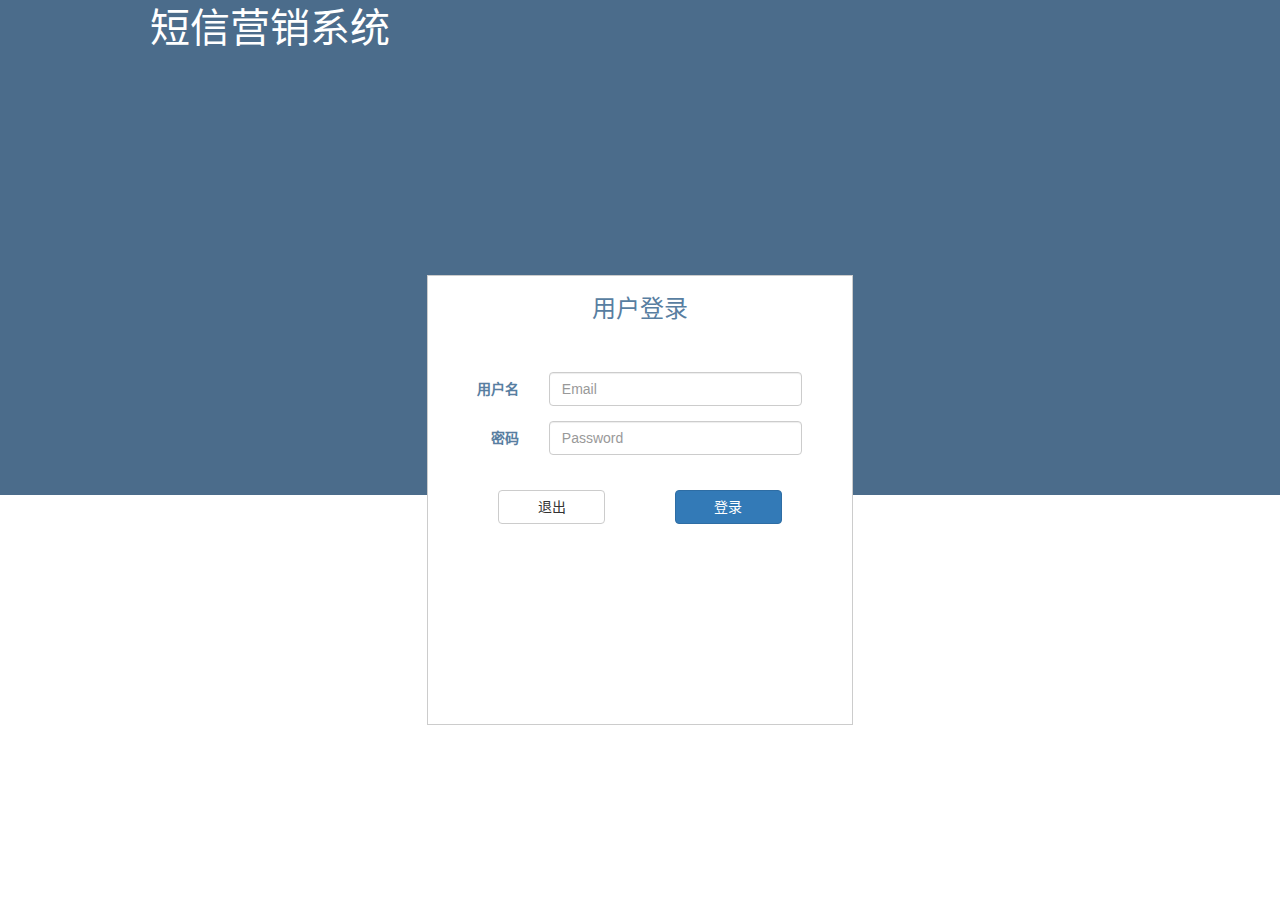
<file: html/index.html>
<!DOCTYPE html>
<html lang="zh-CN">
  <head>
    <meta charset="utf-8">
    <meta name="viewport" content="width=device-width, initial-scale=1">

    <title>  </title>

    <!-- Bootstrap -->
    <link href="../css/style.css" rel="stylesheet">
    <link href="../bootstrap-3.3.7-dist/css/bootstrap.min.css" rel="stylesheet">
    
  </head>

  <body>
    <div class="container-fluid">
   
      <div class="row">   <div class="background "><span class="title">短信营销系统 </span></div>
         <div class="col-lg-4 col-md-6 col-sm-8 col-xs-10 col-lg-offset-4 col-md-offset-3 col-sm-offset-2 col-xs-offset-1 log">
              <h3 class="my_title">用户登录</h3>
              <form class="form-horizontal index_form">
                  <div class="form-group">
                    <label for="inputEmail3" class=" col-lg-3 col-md-3 col-sm-2 control-label">用户名</label>
                    <div class="col-lg-8 col-md-8 col-sm-9 ">
                      <input type="email" class="form-control" id="inputEmail3" placeholder="Email">
                    </div>
                  </div>
                  <div class="form-group">
                    <label for="inputPassword3" class="col-lg-3 col-md-3 col-sm-2 control-label">密码</label>
                    <div class="col-lg-8 col-md-8 col-sm-9 ">
                      <input type="password" class="form-control" id="inputPassword3" placeholder="Password">
                    </div>
                  </div>
                 
                  <div class="form-group">
                      <button type="submit" class="btn btn-default my_btn col-lg-offset-2 col-md-offset-2 col-sm-offset-2 col-xs-offset-3 col-lg-3 col-md-3 col-sm-2 col-xs-2">退出</button>
                      <button type="submit" class="btn btn-primary my_btn col-lg-offset-2 col-md-offset-2 col-sm-offset-2 col-xs-offset-2 col-lg-3 col-md-3 col-sm-2 col-xs-2">登录</button>
                  </div>
                </form>
         </div>
      </div>
    </div>
  </body>
  </html>
</file>
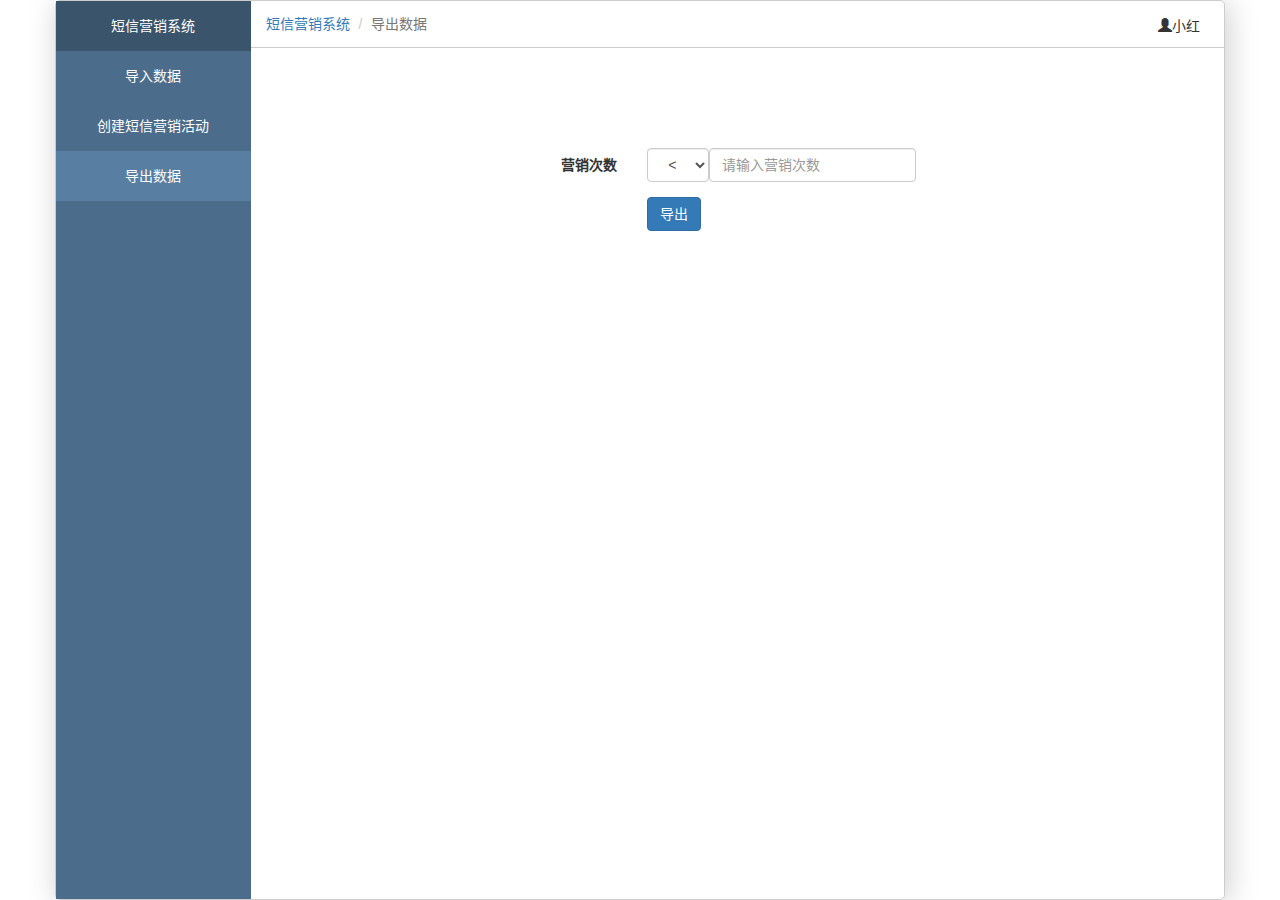
<file: html/export.html>
<!DOCTYPE html>
<html lang="zh-CN">
  <head>
    <meta charset="utf-8">
    <meta name="viewport" content="width=device-width, initial-scale=1">

    <title>  </title>

    <!-- Bootstrap -->
    <link href="../css/style.css" rel="stylesheet">
    <link href="../bootstrap-3.3.7-dist/css/bootstrap.min.css" rel="stylesheet">
    <link href="../kartik-v-bootstrap-fileinput-9d72340/css/fileinput.min.css" rel="stylesheet">

    <script src="https://cdn.jsdelivr.net/npm/jquery@1.12.4/dist/jquery.min.js"></script>
    
    <script src="https://cdn.jsdelivr.net/npm/bootstrap@3.3.7/dist/js/bootstrap.min.js"></script>
    <script src="../kartik-v-bootstrap-fileinput-9d72340/js/fileinput.min.js"></script>
    <script src="../kartik-v-bootstrap-fileinput-9d72340/js/locales/zh.js"></script>

<script type="text/javascript">
var urlstr=location.href;
var urlstatus=false;
$(document).ready(function(){
  $(".nav_ul a").each(function(){
    if((urlstr+"/").indexOf($(this).attr('href'))>-1&&$(this).attr('href')!=''){
     $(this).addClass('cur');
      urlstatus=true;
    }
    else{
      $(this).removeClass('cur');
    }
  });
});
    if(!urlstatus){
      $(".nav_ul a").eq(0).addClass('cur');
    }
</script>

  </head>

  <body>
    <div class="container">
      <div class="row">
       <!-- 左侧导航 -->   
        <div class="col-lg-2 col-md-2 col-sm-3 col-xs-3 left_nav">
            <ul class="list-group nav_ul" id="q">
                <li> <h5>短信营销系统</h5></li>
                <li class=""><a href="import.html">导入数据</a></li>
                <li class="" ><a href="set.html">创建短信营销活动</a></li>
                <li class=""><a href="export.html">导出数据</a></li>
            </ul>
        </div>
        <!-- 左侧导航结束 -->
        
        <div class="col-lg-10 col-md-10 col-sm-9 col-xs-9 ">
            <div class="row nav_path">    
                <ol class="breadcrumb my_breadcrumb col-lg-11 col-md-10 col-sm-10 col-xs-9">
                        <li><a href="#">短信营销系统</a></li>
                        <li class="active">导出数据</li>
                </ol>
                <div class="col-lg-1 col-md-2 col-sm-2 col-xs-3 user ">
                    <span class="glyphicon glyphicon-user " aria-hidden="true"></span><span>小红</span>
                </div>
            </div>
           
            <div class="row export col-md-10 col-sm-12  col-sm-offset-3  ">            
                
                <form class="form-horizontal">
                    <div class="form-group">
                      <label for="inputEmail3" class="col-sm-2 control-label">营销次数</label>
                        <div class="col-sm-10">
                          <select class="form-control col-xs-2">
                              <option>&nbsp;<&nbsp;</option>
                              <option>&nbsp;>&nbsp;</option>
                                                                  
                            </select>
                          <input type="text" class="form-control" id="inputEmail3" placeholder="请输入营销次数">
                        </div>
                    </div>
                   
                    
                    <div class="form-group">
                      <div class="col-sm-offset-2 col-sm-10 col-md-4 col">
                        <button type="submit" class="btn btn-primary ">导出</button>
                      </div>
                    </div>
                  </form>
                  






              
              
              
              
              
              
              <!-- <form class="form-inline row">
                    <div class="form-group  col-xs-offset-2 col-xs-12 col-sm-8 col-md-6 row">
                      <label for="exampleInputName2" class=" col-xs-4 col-sm-3 " >营销次数</label>
                      <select class="form-control col-xs-1 ">
                          <option>&nbsp;&nbsp;<&nbsp;&nbsp;</option>
                          <option>&nbsp;&nbsp;>&nbsp;&nbsp;</option>
                        </select>
                        <div class="col-xs-12">
                      <input type="text" class="form-control col-xs-12" id="exampleInputName2" placeholder="请输入次数">
                    </div>
                    </div>
                   
                    <button type="submit" class="btn btn-primary col-xs-4 col-xs-offset-4 col-md-2" >导出</button>
                  </form> -->


                 

            </div>
      </div>
    </div>

 
  </body>
  </html>
</file>
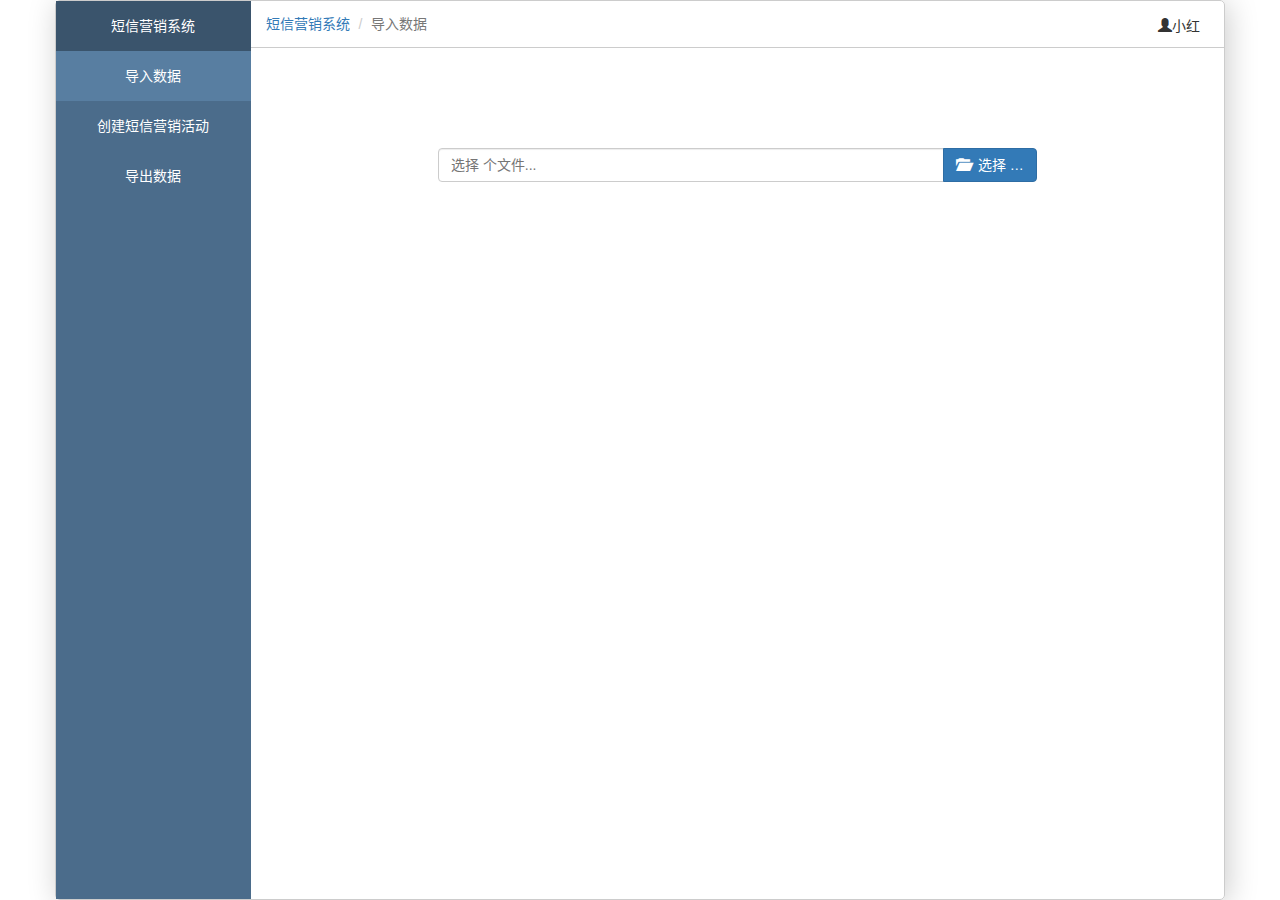
<file: html/import.html>
<!DOCTYPE html>
<html lang="zh-CN">
  <head>
    <meta charset="utf-8">
    <meta name="viewport" content="width=device-width, initial-scale=1">

    <title>  </title>

    <!-- Bootstrap -->
    <link href="../css/style.css" rel="stylesheet">
    <link href="../bootstrap-3.3.7-dist/css/bootstrap.min.css" rel="stylesheet">
    <link href="../kartik-v-bootstrap-fileinput-9d72340/css/fileinput.min.css" rel="stylesheet">
    <script src="https://cdn.jsdelivr.net/npm/jquery@1.12.4/dist/jquery.min.js"></script>
    <script src="https://cdn.jsdelivr.net/npm/bootstrap@3.3.7/dist/js/bootstrap.min.js"></script>
    <script src="../kartik-v-bootstrap-fileinput-9d72340/js/fileinput.min.js"></script>
    <script src="../kartik-v-bootstrap-fileinput-9d72340/js/locales/zh.js"></script>
  </head>

  <body>
    <div class="container">
      <div class="row">
        <div class="col-lg-2 col-md-2 col-sm-3 col-xs-3 left_nav">
            <ul class="list-group nav_ul">
                <li> <h5>短信营销系统</h5></li>
                <li class=""><a href="import.html">导入数据</a></li>
                <li class=""><a href="set.html">创建短信营销活动</a></li>
                <li class=""><a href="export.html">导出数据</a></li>
            </ul>
        </div>
        <div class="col-lg-10 col-md-10 col-sm-9 col-xs-9 ">
            <div class="row nav_path">    
                <ol class="breadcrumb my_breadcrumb col-lg-11 col-md-10 col-sm-10 col-xs-9">
                        <li><a href="#">短信营销系统</a></li>
                        <li class="active">导入数据</li>
                </ol>
                <div class="col-lg-1 col-md-2 col-sm-2 col-xs-3 user ">
                    <span class="glyphicon glyphicon-user " aria-hidden="true"></span><span>小红</span>
                </div>
            </div>
            <div class="import col-lg-8 col-md-8 col-sm-10 col-xs-10 col-lg-offset-2 col-md-offset-2 col-sm-offset-1 col-xs-offset-1">
                    <input id="file" type="file" class="file"  multiple />
                   
            </div>
      </div>
    </div>

    
    <script type="text/javascript">
    $("#file").fileinput({
        language: 'zh',
        textEncoding:'UTF-8',    
        uploadUrl: '../uploads', // 地址
        allowedFileExtensions : ['doc','docx','xls','txt',['jpg']],
        overwriteInitial: false,
        maxFileSize: 0,
        autoOrientImage:false,
        showRemove : true, //显示移除按钮
        showUpload: true, //是否显示上传按钮
        maxFilesNum : 5,//上传最大的文件数量
        showPreview :false,
        slugCallback: function(filename) {
            return filename.replace('(', '_').replace(']', '_');
        },
        enctype: 'multipart/form-data',
	            validateInitialCount:true,
	            previewFileIcon: "<i class='glyphicon glyphicon-king'></i>",
	            msgFilesTooMany: "选择上传的文件数量({n}) 超过允许的最大数值{m}！",
 
	        }).on('filepreupload', function(event, data, previewId, index) {     //上传中
	            var form = data.form, files = data.files, extra = data.extra,
	            response = data.response, reader = data.reader;
	            console.log('文件正在上传');
	        }).on("fileuploaded", function (event, data, previewId, index) {    //一个文件上传成功
	            console.log('文件上传成功！'+data.id);
 
	        }).on('fileerror', function(event, data, msg) {  //一个文件上传失败
	            console.log('文件上传失败！'+data.id);


    });
    </script>
  
  <script type="text/javascript">
    var urlstr=location.href;
    var urlstatus=false;
    $(document).ready(function(){
      $(".nav_ul a").each(function(){
        if((urlstr+"/").indexOf($(this).attr('href'))>-1&&$(this).attr('href')!=''){
         $(this).addClass('cur');
          urlstatus=true;
        }
        else{
          $(this).removeClass('cur');
        }
      });
    });
        if(!urlstatus){
          $(".nav_ul a").eq(0).addClass('cur');
        }
    </script>
    <!-- 加载 Bootstrap 的所有 JavaScript 插件。你也可以根据需要只加载单个插件。 -->
 
  </body>
  </html>
</file>
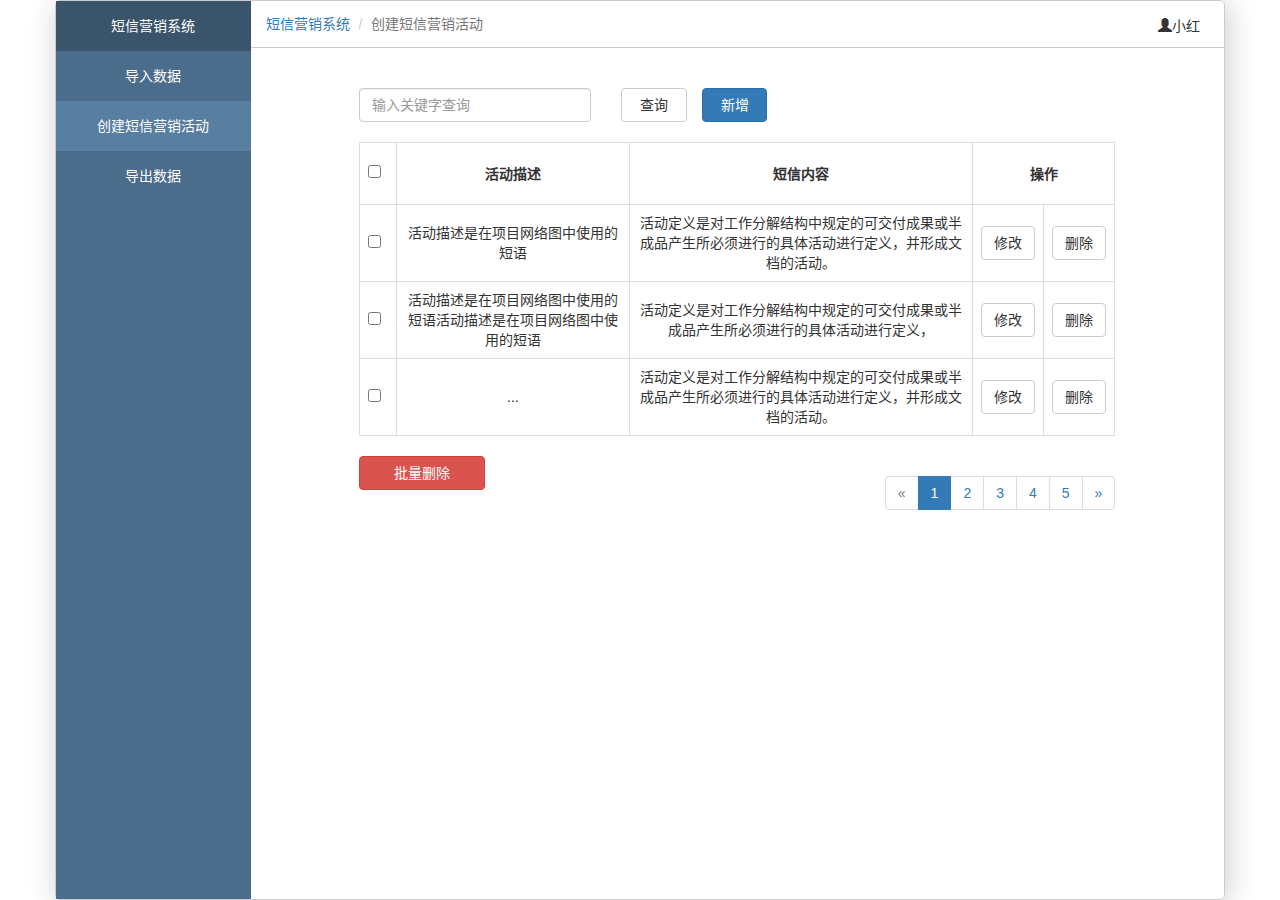
<file: html/set.html>
<!DOCTYPE html>
<html lang="zh-CN">
  <head>
    <meta charset="utf-8">
    <meta name="viewport" content="width=device-width, initial-scale=1">

    <title>  </title>

    <!-- Bootstrap -->
    <link href="../css/style.css" rel="stylesheet">
    <link href="../bootstrap-3.3.7-dist/css/bootstrap.min.css" rel="stylesheet">
    <link href="../kartik-v-bootstrap-fileinput-9d72340/css/fileinput.min.css" rel="stylesheet">
    <script src="https://cdn.jsdelivr.net/npm/jquery@1.12.4/dist/jquery.min.js"></script>
    <script src="https://cdn.jsdelivr.net/npm/bootstrap@3.3.7/dist/js/bootstrap.min.js"></script>
    <script src="../kartik-v-bootstrap-fileinput-9d72340/js/fileinput.min.js"></script>
    <script src="../kartik-v-bootstrap-fileinput-9d72340/js/locales/zh.js"></script>

    <script type="text/javascript">
        var urlstr=location.href;
        var urlstatus=false;
        $(document).ready(function(){
          $(".nav_ul a").each(function(){
            if((urlstr+"/").indexOf($(this).attr('href'))>-1&&$(this).attr('href')!=''){
             $(this).addClass('cur');
              urlstatus=true;
            }
            else{
              $(this).removeClass('cur');
            }
          });
        });
            if(!urlstatus){
              $(".nav_ul a").eq(0).addClass('cur');
            }

$(function(){
    $("#all_Checkbox").click(function(){
        
        if($("#all_Checkbox").prop("checked")==true){
            $("input[type='checkbox']").prop("checked",true);
        }else{
            $("input[type='checkbox']").prop("checked",false);
        }
        });

    });
                

            
     </script>

  </head>

  <body>
    <div class="container">
      <div class="row">
       <!-- 左侧导航 -->   
        <div class="col-lg-2 col-md-2 col-sm-3 col-xs-3 left_nav">
            <ul class="list-group nav_ul">
                <li> <h5>短信营销系统</h5></li>
                <li class=""><a href="import.html">导入数据</a></li>
                <li class="" ><a href="set.html">创建短信营销活动</a></li>
                <li class=""><a href="export.html">导出数据</a></li>
            </ul>
        </div>
        <!-- 左侧导航结束 -->
        
        <div class="col-lg-10 col-md-10 col-sm-9 col-xs-9 ">
            <div class="row nav_path">    
                <ol class="breadcrumb my_breadcrumb col-lg-11 col-md-10 col-sm-10 col-xs-9">
                        <li><a href="#">短信营销系统</a></li>
                        <li class="active">创建短信营销活动</li>
                </ol>
                <div class="col-lg-1 col-md-2 col-sm-2 col-xs-3 user ">
                    <span class="glyphicon glyphicon-user " aria-hidden="true"></span><span>小红</span>
                </div>
            </div>

            <div class="row set  col-md-10 col-sm-12  col-md-offset-1  ">
                    <!-- <form class="form-horizontal">
                            <div class="form-group">
                              <label for="inputEmail3" class="col-sm-2 control-label">活动描述</label>
                              <div class="col-sm-10">
                                <input type="email" class="form-control" id="inputEmail3" placeholder="简单描述该活动">
                              </div>
                            </div>
                            <div class="form-group">
                                    <label for="inputEmail3" class="col-sm-2 control-label">短信内容</label>
                                    <div class="col-sm-10">
                                        <textarea class="form-control" placeholder="请填写短信具体内容……" rows="5"></textarea>
                                    </div>
                                  </div>
                        
                            <div class="form-group">
                              <div class="col-sm-offset-9 col-sm-10 ">
                                <button type="submit" class="btn btn-primary col-sm-3 col-xs-12">新增</button>
                              </div>
                            </div>
                  </form> -->
                  <form class="form-inline row set_input">
                        <div class="form-group col-sm-4">
                            <input type="text" class="form-control col-sm-8"  placeholder="输入关键字查询"/>
                        </div>
                        <button type="button" class="btn btn-default col-sm-1 col-xs-5 add_button">查询</button>
                        <button type="button" class="btn btn-primary col-sm-1 col-xs-5 add_button" data-toggle="modal" data-target="#myModal">新增</button>
                 </form>
<!-- modal -->
                 <div class="modal fade" tabindex="-1" role="dialog" id="myModal">
                        <div class="modal-dialog" role="document">
                          <div class="modal-content">
                            <div class="modal-header">
                              <button type="button" class="close" data-dismiss="modal" aria-label="Close"><span aria-hidden="true">&times;</span></button>
                              <h4 class="modal-title">新增短信营销活动</h4>
                            </div>
                            <div class="modal-body">
                                    <form class="form-horizontal">
                                            <div class="form-group">
                                              <label for="inputEmail3" class="col-sm-2 control-label">活动描述</label>
                                              <div class="col-sm-10">
                                                <input type="email" class="form-control" id="inputEmail3" placeholder="简单描述该活动">
                                              </div>
                                            </div>
                                            <div class="form-group">
                                                    <label for="inputEmail3" class="col-sm-2 control-label">短信内容</label>
                                                    <div class="col-sm-10">
                                                        <textarea class="form-control" placeholder="请填写短信具体内容……" rows="5"></textarea>
                                                    </div>
                                                  </div>

                                  </form>
                            </div>
                            <div class="modal-footer">
                              <button type="button" class="btn btn-default" data-dismiss="modal">取消</button>
                              <button type="button" class="btn btn-primary">新增</button>
                            </div>
                          </div><!-- /.modal-content -->
                        </div><!-- /.modal-dialog -->
                      </div><!-- /.modal -->

                  <div class="table-responsive">
                        <table class="table my_table table-bordered table-hover">
                                <tr>
                                        <th >
                                                <div class="checkbox">
                                                        <label>
                                                          <input type="checkbox" id="all_Checkbox" value="option1" / >
                                                        </label>
                                                      </div>
                                        </th>
                                        <th >活动描述</th>
                                        <th >短信内容</th>
                                        <th colspan="2">操作</th>
                                       
                                </tr>
                                <tr>
                                        <td >
                                            <div class="checkbox">
                                                <label>
                                                  <input type="checkbox"  value="option1" >
                                                </label>
                                              </div>
                                        </td>
                                        <td >活动描述是在项目网络图中使用的短语</td>
                                        <td >活动定义是对工作分解结构中规定的可交付成果或半成品产生所必须进行的具体活动进行定义，并形成文档的活动。</td>
                                        <td ><button class="btn btn-default" data-toggle="modal" data-target="#myModal">修改</button></td>
                                        <td><button class="btn btn-default">删除</button></td>
                                       
                                </tr>
                                <tr>
                                          <td >
                                            <div class="checkbox">
                                                <label>
                                                  <input type="checkbox"  value="option1" >
                                                </label>
                                              </div>
                                        </td>
                                        <td >活动描述是在项目网络图中使用的短语活动描述是在项目网络图中使用的短语</td>
                                        <td >活动定义是对工作分解结构中规定的可交付成果或半成品产生所必须进行的具体活动进行定义，</td>
                                        <td><button class="btn btn-default">修改</button></td>
                                        <td><button class="btn btn-default">删除</button></td>
                                       
                                </tr>
                                <tr>
                                          <td >
                                            <div class="checkbox">
                                                <label>
                                                  <input type="checkbox"  value="option1" >
                                                </label>
                                              </div>
                                        </td>
                                        <td >...</td>
                                        <td >活动定义是对工作分解结构中规定的可交付成果或半成品产生所必须进行的具体活动进行定义，并形成文档的活动。</td>
                                        <td><button class="btn btn-default">修改</button></td>
                                        <td><button class="btn btn-default">删除</button></td>
                                       
                                </tr>
                        </table>
                 </div>
         <button type="button" class="btn btn-danger col-sm-2 col-xs-4 ">批量删除</button>
                   
        <nav aria-label="Page navigation " class="pull-right">
            <ul class="pagination">
            <li class="disabled">
                    <span>
                    <span aria-hidden="true">&laquo;</span>
                    </span>
                </li>
                <li class="active">
                    <span>1 <span class="sr-only">(current)</span></span>
                </li>
            <li><a href="#">2</a></li>
            <li><a href="#">3</a></li>
            <li><a href="#">4</a></li>
            <li><a href="#">5</a></li>
            <li>
                <a href="#" aria-label="Next">
                <span aria-hidden="true">&raquo;</span>
                </a>
            </li>
            </ul>
         </nav>
            </div>
      </div>
    </div>
 
  </body>
  </html>
</file>
<file: css/style.css>
html,body,.container,.container-fluid,.row{
    margin:0;
    padding:0;
    height:100%;
}
.container{
	border:1px solid #ccc;
	border-radius:5px;
	box-shadow:3px 3px 30px #ccc;
}
.left_nav{
background:#4b6c8b;
height:100%;
}
.left_nav h5{
	color:#fff;
	display:block;
	line-height:50px;
	margin-top:0;
	background:#3a546c;
}
.nav_ul {
	margin:0 -15px;
}
.nav_ul li{
	display:block;
	width:100%;
	height:50px;
	text-align:center;
	line-height:50px;
}
.nav_ul a{
	color:#fff;
	display:block;
	width:100%;
	height:50px;
}
.nav_ul a:hover{
	color:#fff;
	background:#587ea1;
	text-decoration: none;
}
.nav_path{
	border-bottom:1px solid #ccc;
}
.my_breadcrumb{
	background:#fff !important;
	margin-bottom:0 !important;
	line-height:30px;
}
.user{
	margin:15px 0 0 0 ;
}
.import{
	margin-top:100px;
}


/*index.html*/
.title{
	color:#fff;
	font-size:40px;
	margin:150px !important;
}
.my_title{
	color:#587ea1;
}
.background{
	height:55%;
	background:#4b6c8b;
	
}
.log{
	text-align:center; 
	height:50%;
	border:1px solid #ccc;	
	margin-top:-220px;
	background:#fff;
}
.index_form{
	margin:50px auto;
	color:#587ea1;
}
.my_btn{
	margin-top:20px;
}
.set{
	margin-top:40px;
}
.set_input {
	margin-bottom:20px;
}
.set_input input{
	width:100% !important;
}
.my_table,.my_table th{
	text-align:center;
	line-height: inherit;
	vertical-align:middle !important;
}
.my_table,.my_table td{
	vertical-align:middle !important;
}
.add_button{
	margin-left:15px;
}
/*export.html*/
.export {
	margin-top:100px;
}
.export input{
	width:auto !important;
}
.export select{
	width:auto !important;
}
.cur{
	background:#587ea1;
}
</file>
<file: kartik-v-bootstrap-fileinput-9d72340/css/fileinput.min.css>
/*!
 * bootstrap-fileinput v4.5.3
 * http://plugins.krajee.com/file-input
 *
 * Krajee default styling for bootstrap-fileinput.
 *
 * Author: Kartik Visweswaran
 * Copyright: 2014 - 2019, Kartik Visweswaran, Krajee.com
 *
 * Licensed under the BSD 3-Clause
 * https://github.com/kartik-v/bootstrap-fileinput/blob/master/LICENSE.md
 */.btn-file input[type=file],.file-caption-icon,.file-no-browse,.file-preview .fileinput-remove,.file-zoom-dialog .btn-navigate,.file-zoom-dialog .floating-buttons,.krajee-default .file-thumb-progress{position:absolute}.file-loading input[type=file],input[type=file].file-loading{width:0;height:0}.file-no-browse{left:50%;bottom:20%;width:1px;height:1px;font-size:0;opacity:0;border:none;background:0 0;outline:0;box-shadow:none}.file-caption-icon,.file-input-ajax-new .fileinput-remove-button,.file-input-ajax-new .fileinput-upload-button,.file-input-ajax-new .no-browse .input-group-btn,.file-input-new .close,.file-input-new .file-preview,.file-input-new .fileinput-remove-button,.file-input-new .fileinput-upload-button,.file-input-new .glyphicon-file,.file-input-new .no-browse .input-group-btn,.file-zoom-dialog .modal-header:after,.file-zoom-dialog .modal-header:before,.hide-content .kv-file-content,.kv-hidden{display:none}.btn-file,.file-caption,.file-input,.file-loading:before,.file-preview,.file-zoom-dialog .modal-dialog,.krajee-default .file-thumbnail-footer,.krajee-default.file-preview-frame{position:relative}.file-error-message pre,.file-error-message ul,.krajee-default .file-actions,.krajee-default .file-other-error{text-align:left}.file-error-message pre,.file-error-message ul{margin:0}.krajee-default .file-drag-handle,.krajee-default .file-upload-indicator{float:left;margin:5px 0 -5px;width:16px;height:16px}.krajee-default .file-thumb-progress .progress,.krajee-default .file-thumb-progress .progress-bar{height:11px;font-family:Verdana,Helvetica,sans-serif;font-size:9px}.krajee-default .file-caption-info,.krajee-default .file-size-info{display:block;white-space:nowrap;overflow:hidden;text-overflow:ellipsis;width:160px;height:15px;margin:auto}.file-zoom-content>.file-object.type-flash,.file-zoom-content>.file-object.type-image,.file-zoom-content>.file-object.type-video{max-width:100%;max-height:100%;width:auto}.file-zoom-content>.file-object.type-flash,.file-zoom-content>.file-object.type-video{height:100%}.file-zoom-content>.file-object.type-default,.file-zoom-content>.file-object.type-html,.file-zoom-content>.file-object.type-pdf,.file-zoom-content>.file-object.type-text{width:100%}.file-loading:before{content:" Loading...";display:inline-block;padding-left:20px;line-height:16px;font-size:13px;font-variant:small-caps;color:#999;background:url(../img/loading.gif) top left no-repeat}.file-object{margin:0 0 -5px;padding:0}.btn-file{overflow:hidden}.btn-file input[type=file]{top:0;left:0;min-width:100%;min-height:100%;text-align:right;opacity:0;background:none;cursor:inherit;display:block}.btn-file ::-ms-browse{font-size:10000px;width:100%;height:100%}.file-caption .file-caption-name{width:100%;margin:0;padding:0;box-shadow:none;border:none;background:0 0;outline:0}.file-caption.icon-visible .file-caption-icon{display:inline-block}.file-caption.icon-visible .file-caption-name{padding-left:15px}.file-caption-icon{left:8px}.file-error-message{color:#a94442;background-color:#f2dede;margin:5px;border:1px solid #ebccd1;border-radius:4px;padding:15px}.file-error-message pre{margin:5px 0}.file-caption-disabled{background-color:#eee;cursor:not-allowed;opacity:1}.file-preview{border-radius:5px;border:1px solid #ddd;padding:8px;width:100%;margin-bottom:5px}.file-preview .btn-xs{padding:1px 5px;font-size:12px;line-height:1.5;border-radius:3px}.file-preview .fileinput-remove{top:1px;right:1px;line-height:10px}.file-preview .clickable{cursor:pointer}.file-preview-image{font:40px Impact,Charcoal,sans-serif;color:green}.krajee-default.file-preview-frame{margin:8px;border:1px solid rgba(0,0,0,.2);box-shadow:0 0 10px 0 rgba(0,0,0,.2);padding:6px;float:left;text-align:center}.krajee-default.file-preview-frame .kv-file-content{width:213px;height:160px}.krajee-default.file-preview-frame .kv-file-content.kv-pdf-rendered{width:400px}.krajee-default.file-preview-frame[data-template=audio] .kv-file-content{width:240px;height:55px}.krajee-default.file-preview-frame .file-thumbnail-footer{height:70px}.krajee-default.file-preview-frame:not(.file-preview-error):hover{border:1px solid rgba(0,0,0,.3);box-shadow:0 0 10px 0 rgba(0,0,0,.4)}.krajee-default .file-preview-text{display:block;color:#428bca;border:1px solid #ddd;font-family:Menlo,Monaco,Consolas,"Courier New",monospace;outline:0;padding:8px;resize:none}.krajee-default .file-preview-html{border:1px solid #ddd;padding:8px;overflow:auto}.krajee-default .file-other-icon{font-size:6em}.krajee-default .file-footer-buttons{float:right}.krajee-default .file-footer-caption{display:block;text-align:center;padding-top:4px;font-size:11px;color:#777;margin-bottom:15px}.krajee-default .file-preview-error{opacity:.65;box-shadow:none}.krajee-default .file-thumb-progress{height:11px;top:37px;left:0;right:0}.krajee-default.kvsortable-ghost{background:#e1edf7;border:2px solid #a1abff}.krajee-default .file-preview-other:hover{opacity:.8}.krajee-default .file-preview-frame:not(.file-preview-error) .file-footer-caption:hover{color:#000}.kv-upload-progress .progress{height:20px;margin:10px 0;overflow:hidden}.kv-upload-progress .progress-bar{height:20px;font-family:Verdana,Helvetica,sans-serif}.file-zoom-dialog .file-other-icon{font-size:22em;font-size:50vmin}.file-zoom-dialog .modal-dialog{width:auto}.file-zoom-dialog .modal-header{display:flex;align-items:center;justify-content:space-between}.file-zoom-dialog .btn-navigate{padding:0;margin:0;background:0 0;text-decoration:none;outline:0;opacity:.7;top:45%;font-size:4em;color:#1c94c4}.file-zoom-dialog .btn-navigate:not([disabled]):hover{outline:0;box-shadow:none;opacity:.6}.file-zoom-dialog .floating-buttons{top:5px;right:10px}.file-zoom-dialog .btn-navigate[disabled]{opacity:.3}.file-zoom-dialog .btn-prev{left:1px}.file-zoom-dialog .btn-next{right:1px}.file-zoom-dialog .kv-zoom-title{font-weight:300;color:#999;max-width:50%;overflow:hidden;white-space:nowrap;text-overflow:ellipsis}.file-input-ajax-new .no-browse .form-control,.file-input-new .no-browse .form-control{border-top-right-radius:4px;border-bottom-right-radius:4px}.file-caption-main{width:100%}.file-thumb-loading{background:url(../img/loading.gif) center center no-repeat content-box!important}.file-drop-zone{border:1px dashed #aaa;border-radius:4px;height:100%;text-align:center;vertical-align:middle;margin:12px 15px 12px 12px;padding:5px}.file-drop-zone.clickable:hover{border:2px dashed #999}.file-drop-zone.clickable:focus{border:2px solid #5acde2}.file-drop-zone .file-preview-thumbnails{cursor:default}.file-drop-zone-title{color:#aaa;font-size:1.6em;padding:85px 10px;cursor:default}.file-highlighted{border:2px dashed #999!important;background-color:#eee}.file-uploading{background:url(../img/loading-sm.gif) center bottom 10px no-repeat;opacity:.65}.file-zoom-fullscreen .modal-dialog{min-width:100%;margin:0}.file-zoom-fullscreen .modal-content{border-radius:0;box-shadow:none;min-height:100vh}.file-zoom-fullscreen .modal-body{overflow-y:auto}.floating-buttons{z-index:3000}.floating-buttons .btn-kv{margin-left:3px;z-index:3000}.file-zoom-content{height:480px;text-align:center}.file-zoom-content .file-preview-image,.file-zoom-content .file-preview-video{max-height:100%}.file-zoom-content>.file-object.type-image{height:auto;min-height:inherit}.file-zoom-content>.file-object.type-audio{width:auto;height:30px}@media (min-width:576px){.file-zoom-dialog .modal-dialog{max-width:500px}}@media (min-width:992px){.file-zoom-dialog .modal-lg{max-width:800px}}@media (max-width:767px){.file-preview-thumbnails{display:flex;justify-content:center;align-items:center;flex-direction:column}.file-zoom-dialog .modal-header{flex-direction:column}}@media (max-width:350px){.krajee-default.file-preview-frame:not([data-template=audio]) .kv-file-content{width:160px}}@media (max-width:420px){.krajee-default.file-preview-frame .kv-file-content.kv-pdf-rendered{width:100%}}.file-loading[dir=rtl]:before{background:url(../img/loading.gif) top right no-repeat;padding-left:0;padding-right:20px}.file-sortable .file-drag-handle{cursor:move;opacity:1}.file-sortable .file-drag-handle:hover{opacity:.7}.clickable .file-drop-zone-title{cursor:pointer}.kv-zoom-actions .btn-kv{margin-left:3px}.file-preview-initial.sortable-chosen{background-color:#d9edf7}
</file>
